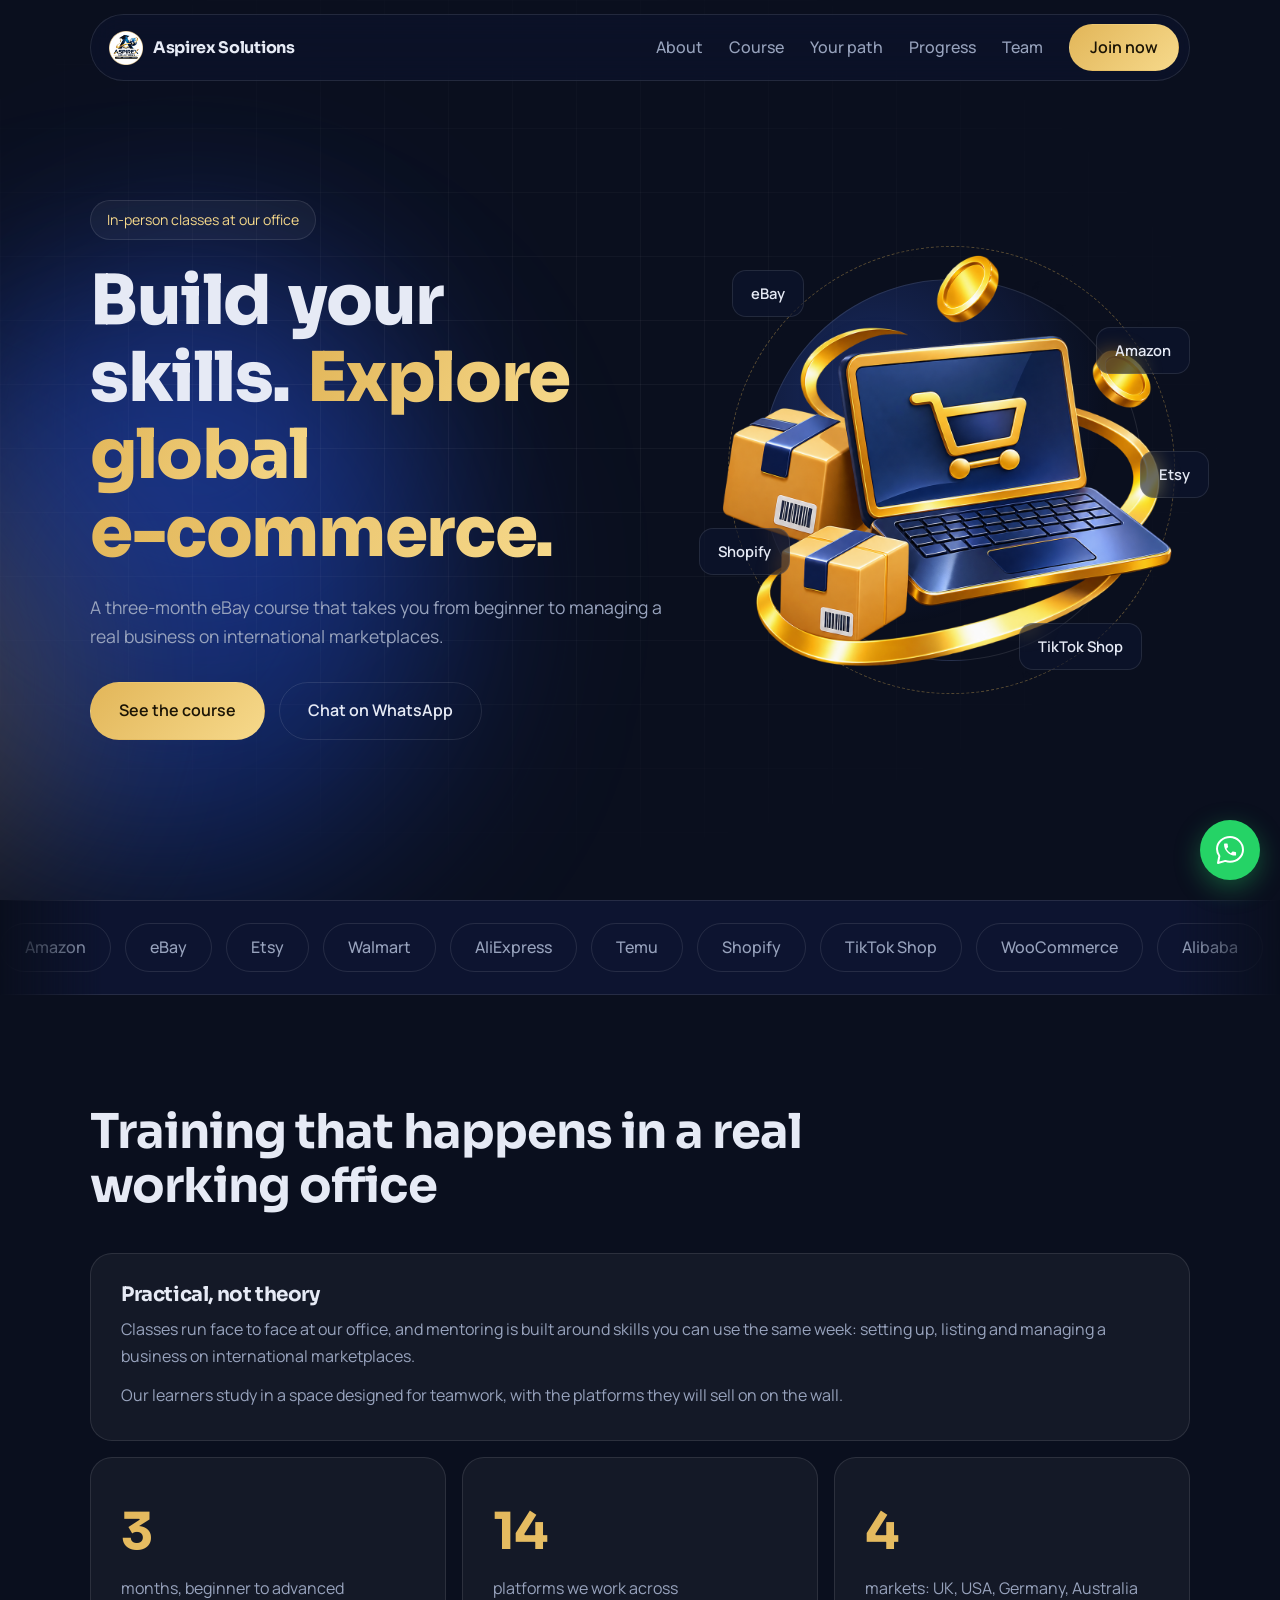
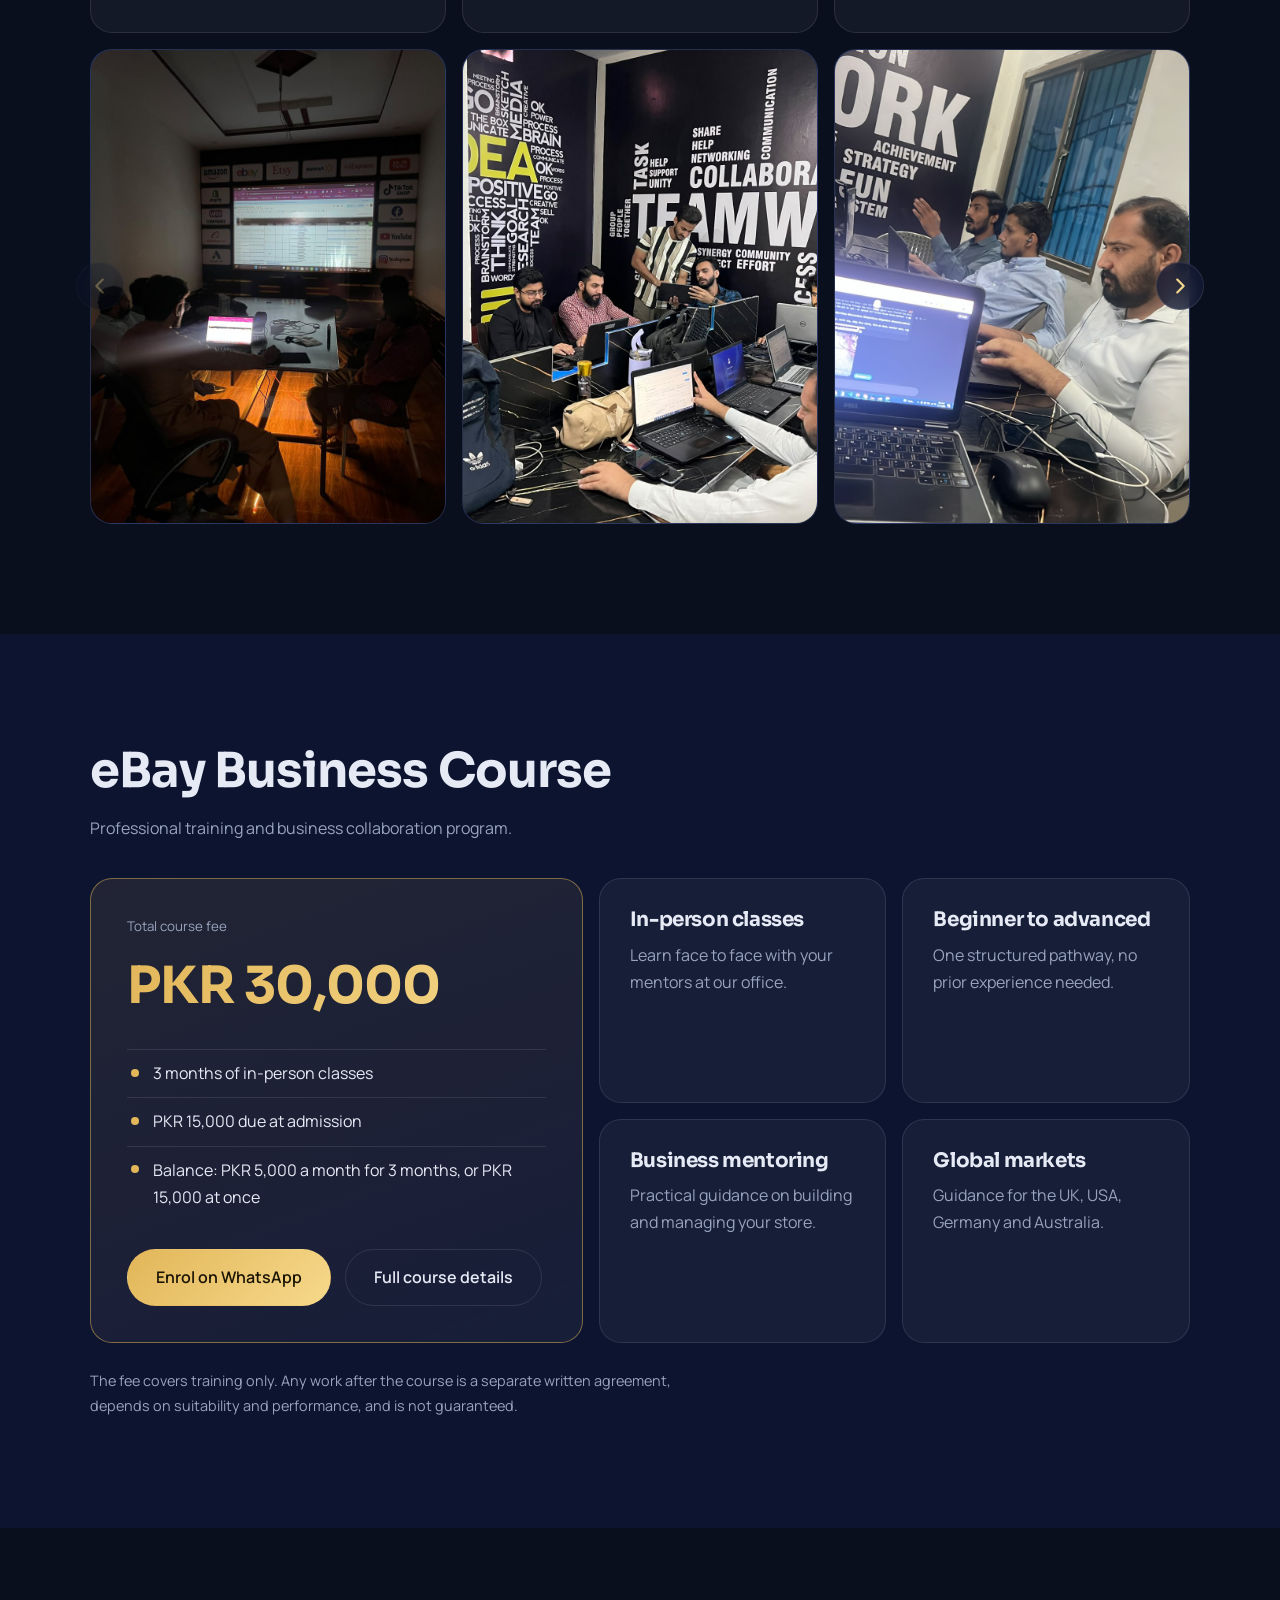
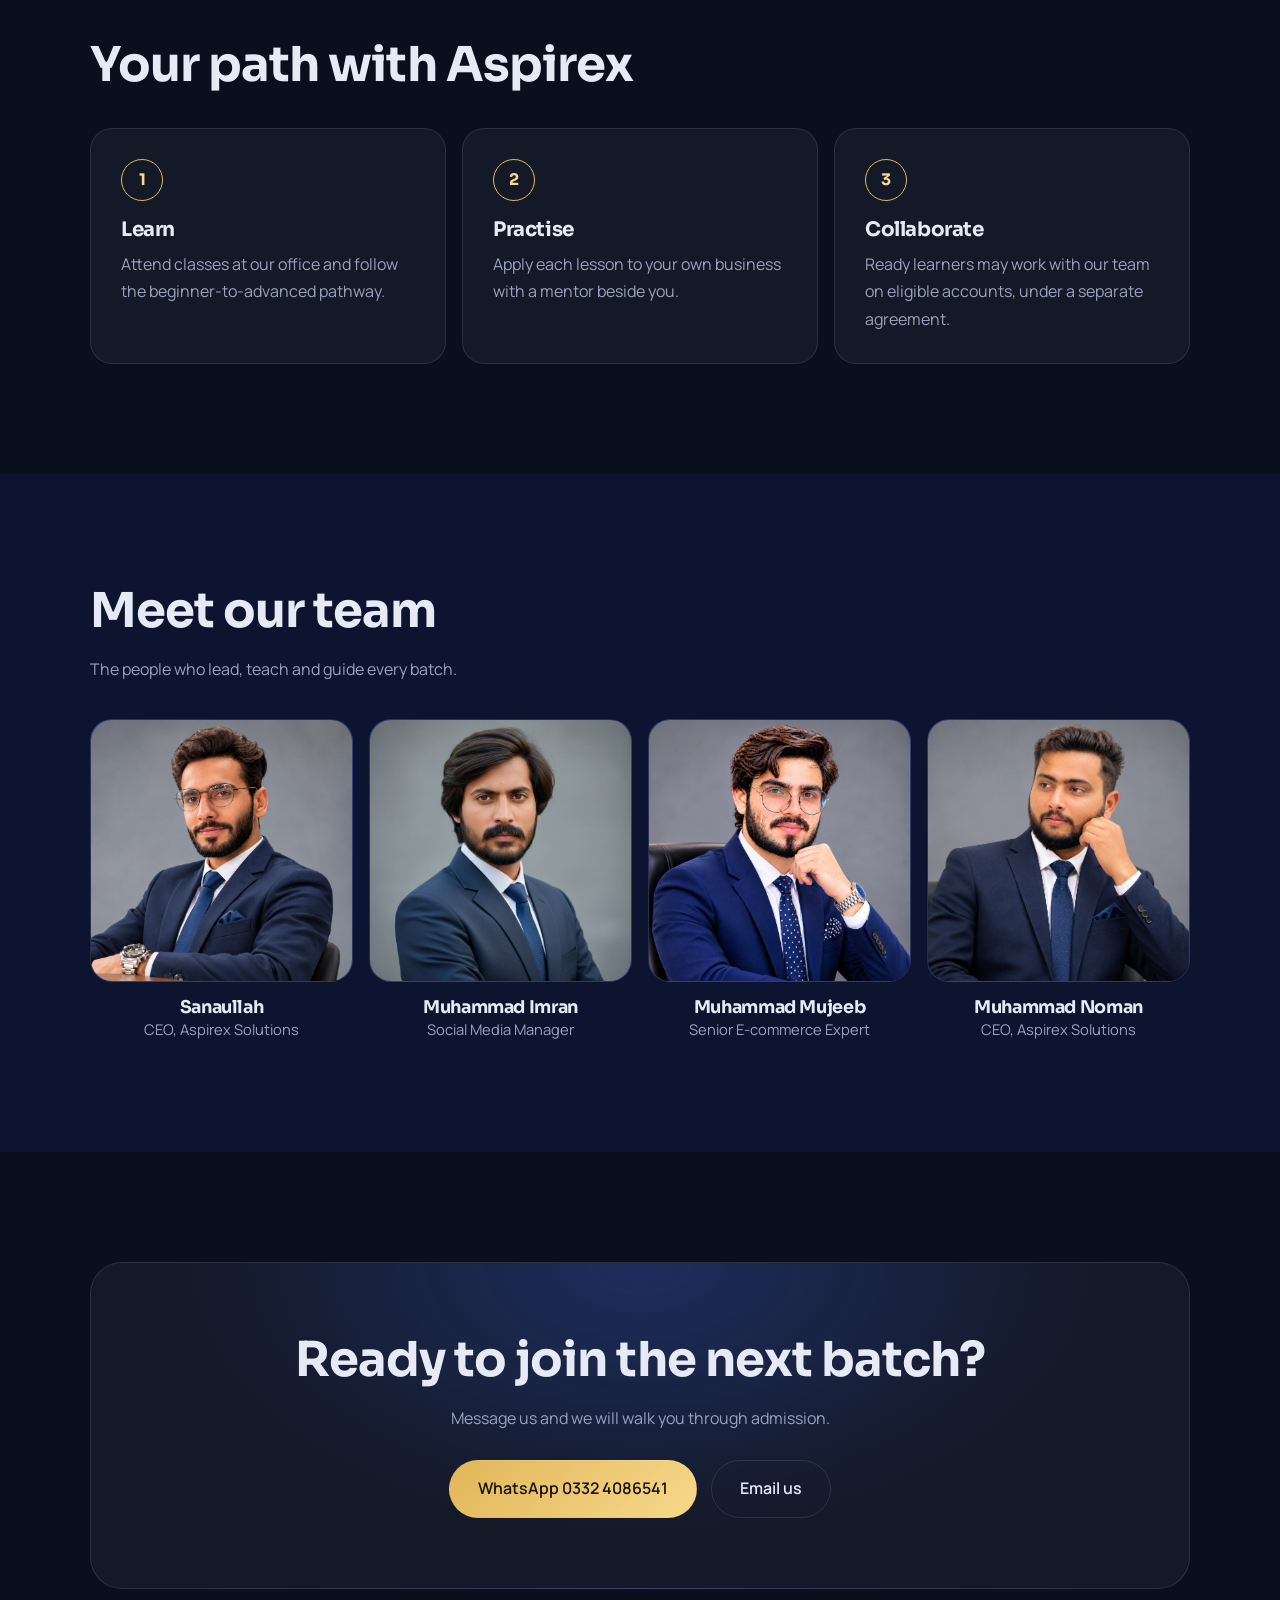
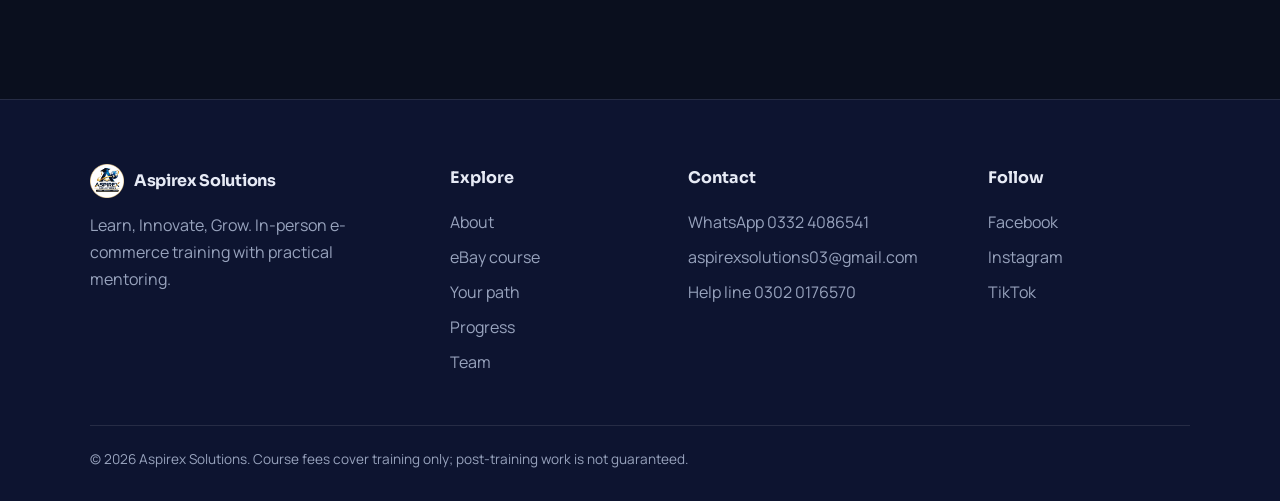
<file: index.html>
<!DOCTYPE html>
<html lang="en">
<head>
<meta charset="UTF-8">
<meta name="viewport" content="width=device-width, initial-scale=1">
<title>Aspirex Solutions | Learn, Innovate, Grow</title>
<meta name="description" content="In-person eBay business training with practical mentoring from Aspirex Solutions.">
<meta property="og:image" content="images/og-image.jpg">
<link rel="icon" href="images/favicon.png">
<link rel="preconnect" href="https://fonts.googleapis.com">
<link rel="preconnect" href="https://fonts.gstatic.com" crossorigin>
<link href="https://fonts.googleapis.com/css2?family=Sora:wght@600;700;800&family=Manrope:wght@400;500;600&display=swap" rel="stylesheet">
<link rel="stylesheet" href="css/style.css">
</head>
<body>
<div class="progress" id="progress"></div>

<header class="nav" id="nav">
  <a href="#home" class="brand"><img class="opt" src="images/logo.png" alt=""><b>Aspirex Solutions</b></a>
  <nav id="menu">
    <a href="#about">About</a><a href="#courses">Course</a><a href="#path">Your path</a><a href="progress.html">Progress</a><a href="#team">Team</a>
    <a href="#contact" class="btn sm mag">Join now</a>
  </nav>
  <button class="burger" id="burger" aria-label="Menu" aria-expanded="false"><i></i><i></i></button>
</header>

<main>
<section class="hero" id="home">
  <div class="aurora"><i></i><i></i><i></i></div><div class="grid-bg"></div>
  <div class="wrap hero-grid">
    <div>
      <p class="pill">In-person classes at our office</p>
      <h1 id="h1" data-split="3">Build your skills. Explore global e-commerce.</h1>
      <p class="lead">A three-month eBay course that takes you from beginner to managing a real business on international marketplaces.</p>
      <div class="cta">
        <a href="#courses" class="btn mag">See the course</a>
        <a href="https://wa.me/923324086541" class="btn ghost mag" target="_blank" rel="noopener">Chat on WhatsApp</a>
      </div>
    </div>
    <div class="art" id="art">
      <div class="orb"></div>
      <img class="opt" src="images/hero.png" alt="">
      <span class="chip c1">eBay</span><span class="chip c2">Amazon</span><span class="chip c3">Shopify</span><span class="chip c4">TikTok Shop</span><span class="chip c5">Etsy</span>
    </div>
  </div>
</section>

<div class="marquee" aria-label="Platforms">
  <div class="track">
    <span>Amazon</span><span>eBay</span><span>Etsy</span><span>Walmart</span><span>AliExpress</span><span>Temu</span><span>Shopify</span><span>TikTok Shop</span><span>WooCommerce</span><span>Alibaba</span><span>Google Ads</span><span>Facebook</span><span>YouTube</span><span>Instagram</span>
    <span>Amazon</span><span>eBay</span><span>Etsy</span><span>Walmart</span><span>AliExpress</span><span>Temu</span><span>Shopify</span><span>TikTok Shop</span><span>WooCommerce</span><span>Alibaba</span><span>Google Ads</span><span>Facebook</span><span>YouTube</span><span>Instagram</span>
  </div>
</div>

<section class="section" id="about"><div class="wrap">
  <h2 class="reveal">Training that happens in a real working office</h2>
  <div class="bento">
    <article class="tile big spot reveal"><h3>Practical, not theory</h3><p>Classes run face to face at our office, and mentoring is built around skills you can use the same week: setting up, listing and managing a business on international marketplaces.</p><p>Our learners study in a space designed for teamwork, with the platforms they will sell on on the wall.</p></article>
    <article class="tile stat spot reveal"><b data-count="3">0</b><span>months, beginner to advanced</span></article>
    <article class="tile stat spot reveal"><b data-count="14">0</b><span>platforms we work across</span></article>
    <article class="tile stat spot reveal"><b data-count="4">0</b><span>markets: UK, USA, Germany, Australia</span></article>
  </div>
  <div class="slider reveal">
    <button class="sl-btn prev" id="gPrev" aria-label="Previous photo"><svg viewBox="0 0 24 24" aria-hidden="true"><path d="M15 5l-7 7 7 7"/></svg></button>
    <div class="gallery" id="gallery">
      <figure><img class="opt" src="images/office1.jpeg" alt="Mentor guiding learners at their laptops in the training room" loading="lazy" style="object-position:58% center"></figure>
      <figure><img class="opt" src="images/office2.jpeg" alt="Learners working on eBay accounts during class" loading="lazy" style="object-position:55% 55%"></figure>
      <figure><img class="opt" src="images/office3.jpeg" alt="Mentor and learners at the teamwork wall" loading="lazy" style="object-position:40% 50%"></figure>
      <figure><img class="opt" src="images/office4.jpeg" alt="Teamwork wall in the Aspirex office" loading="lazy"></figure>
      <figure><img class="opt" src="images/office5.jpeg" alt="Learners watching a screen in the training room" loading="lazy"></figure>
    </div>
    <button class="sl-btn next" id="gNext" aria-label="Next photo"><svg viewBox="0 0 24 24" aria-hidden="true"><path d="M9 5l7 7-7 7"/></svg></button>
  </div>
</div></section>

<section class="section alt" id="courses"><div class="wrap">
  <h2 class="reveal">eBay Business Course</h2>
  <p class="sub reveal">Professional training and business collaboration program.</p>
  <div class="course">
    <div class="price spot reveal" data-open>
      <small>Total course fee</small><b>PKR 30,000</b>
      <ul>
        <li>3 months of in-person classes</li>
        <li>PKR 15,000 due at admission</li>
        <li>Balance: PKR 5,000 a month for 3 months, or PKR 15,000 at once</li>
      </ul>
      <div class="cta"><a href="https://wa.me/923324086541" class="btn mag" target="_blank" rel="noopener">Enrol on WhatsApp</a><button type="button" class="btn ghost mag" data-open>Full course details</button></div>
    </div>
    <div class="feat">
      <article class="tile spot reveal"><h3>In-person classes</h3><p>Learn face to face with your mentors at our office.</p></article>
      <article class="tile spot reveal"><h3>Beginner to advanced</h3><p>One structured pathway, no prior experience needed.</p></article>
      <article class="tile spot reveal"><h3>Business mentoring</h3><p>Practical guidance on building and managing your store.</p></article>
      <article class="tile spot reveal"><h3>Global markets</h3><p>Guidance for the UK, USA, Germany and Australia.</p></article>
    </div>
  </div>
  <p class="fine reveal">The fee covers training only. Any work after the course is a separate written agreement, depends on suitability and performance, and is not guaranteed.</p>
</div></section>

<section class="section" id="path"><div class="wrap">
  <h2 class="reveal">Your path with Aspirex</h2>
  <div class="steps">
    <article class="tile reveal"><span>1</span><h3>Learn</h3><p>Attend classes at our office and follow the beginner-to-advanced pathway.</p></article>
    <article class="tile reveal"><span>2</span><h3>Practise</h3><p>Apply each lesson to your own business with a mentor beside you.</p></article>
    <article class="tile reveal"><span>3</span><h3>Collaborate</h3><p>Ready learners may work with our team on eligible accounts, under a separate agreement.</p></article>
  </div>
</div></section>

<section class="section alt" id="team"><div class="wrap">
  <h2 class="reveal">Meet our team</h2>
  <p class="sub reveal">The people who lead, teach and guide every batch.</p>
  <div class="team">
    <article class="member tilt reveal"><div class="ph"><img class="opt" src="images/team1.jpg" alt="Sanaullah"><span>S</span></div><h3>Sanaullah</h3><p>CEO, Aspirex Solutions</p></article>
    <article class="member tilt reveal"><div class="ph"><img class="opt" src="images/team2.jpg" alt="Muhammad Imran"><span>MI</span></div><h3>Muhammad Imran</h3><p>Social Media Manager</p></article>
    <article class="member tilt reveal"><div class="ph"><img class="opt" src="images/team3.jpg" alt="Muhammad Mujeeb"><span>MM</span></div><h3>Muhammad Mujeeb</h3><p>Senior E-commerce Expert</p></article>
    <article class="member tilt reveal"><div class="ph"><img class="opt" src="images/team4.jpg" alt="Muhammad Noman"><span>MN</span></div><h3>Muhammad Noman</h3><p>CEO, Aspirex Solutions</p></article>
  </div>
</div></section>

<section class="section" id="contact"><div class="wrap">
  <div class="cta-band reveal">
    <h2>Ready to join the next batch?</h2>
    <p>Message us and we will walk you through admission.</p>
    <div class="cta"><a href="https://wa.me/923324086541" class="btn mag" target="_blank" rel="noopener">WhatsApp 0332 4086541</a><a href="mailto:aspirexsolutions03@gmail.com" class="btn ghost mag">Email us</a></div>
  </div>
</div></section>
</main>

<footer class="footer"><div class="wrap">
  <div class="f-grid">
    <div><a href="#home" class="brand"><img class="opt" src="images/logo.png" alt=""><b>Aspirex Solutions</b></a><p>Learn, Innovate, Grow. In-person e-commerce training with practical mentoring.</p></div>
    <div><h4>Explore</h4><a href="#about">About</a><a href="#courses">eBay course</a><a href="#path">Your path</a><a href="progress.html">Progress</a><a href="#team">Team</a></div>
    <div><h4>Contact</h4><a href="https://wa.me/923324086541">WhatsApp 0332 4086541</a><a href="mailto:aspirexsolutions03@gmail.com">aspirexsolutions03@gmail.com</a><a href="https://wa.me/923020176570">Help line 0302 0176570</a></div>
    <div><h4>Follow</h4><a href="https://www.facebook.com/profile.php?id=61596351884506" target="_blank" rel="noopener">Facebook</a><a href="https://www.instagram.com/aspirexsolutions03/" target="_blank" rel="noopener">Instagram</a><a href="https://www.tiktok.com/@aspirex.solutions" target="_blank" rel="noopener">TikTok</a></div>
  </div>
  <p class="legal">&copy; 2026 Aspirex Solutions. Course fees cover training only; post-training work is not guaranteed.</p>
</div></footer>

<a href="https://wa.me/923020176570" class="wa" id="wa" target="_blank" rel="noopener" aria-label="Need help? Chat on WhatsApp"><span class="wa-tip">Need help? Chat with us</span><svg viewBox="0 0 32 32" aria-hidden="true"><path d="M16 3C8.8 3 3 8.4 3 15c0 2.6.9 5 2.4 7L4 29l7.3-2.1c1.4.5 3 .8 4.7.8 7.2 0 13-5.4 13-12S23.2 3 16 3z" fill="none" stroke="#fff" stroke-width="2" stroke-linejoin="round"/><path transform="translate(8 7.5) scale(.67)" fill="#fff" d="M6.6 10.8c1.4 2.8 3.8 5.1 6.6 6.6l2.2-2.2c.3-.3.7-.4 1-.2 1.1.4 2.3.6 3.6.6.6 0 1 .4 1 1V20c0 .6-.4 1-1 1-9.4 0-17-7.6-17-17 0-.6.4-1 1-1h3.5c.6 0 1 .4 1 1 0 1.3.2 2.5.6 3.6.1.3 0 .7-.2 1z"/></svg></a>
<div class="modal" id="modal" aria-hidden="true" role="dialog" aria-modal="true" aria-labelledby="mt">
  <div class="sheet">
    <button class="x" data-close aria-label="Close">&times;</button>
    <img class="opt mlogo" src="images/logo.png" alt="">
    <h2 id="mt">eBay Business Course</h2>
    <p>Aspirex Solutions &middot; Professional Training &amp; Business Collaboration Program</p>
    <div class="mfees"><div><small>Course duration</small><b>3 months</b></div><div><small>Total course fee</small><b>PKR 30,000</b></div><div><small>Admission payment</small><b>PKR 15,000</b></div></div>
    <h3>Course overview</h3>
    <p>A structured three-month eBay Business Course designed to take learners from beginner to advanced level. The training focuses on the knowledge and practical skills needed to understand, build and manage an eBay business.</p>
    <h3>Training format</h3>
    <ul><li>In-person classes at our office</li><li>Beginner-to-advanced learning pathway</li><li>Practical business guidance and mentoring</li><li>Guidance related to international marketplaces, including the UK, USA, Germany and Australia</li></ul>
    <h3>Course fee &amp; payment plan</h3>
    <p>Total course fee: PKR 30,000. An initial payment of PKR 15,000 is due immediately upon admission to confirm enrolment. The remaining PKR 15,000 may be paid in either of these ways:</p>
    <table class="plan"><tr><td>Option A: Monthly instalments</td><td>PKR 5,000 per month for 3 months (total remaining balance: PKR 15,000).</td></tr><tr><td>Option B: One-time payment</td><td>Pay the remaining PKR 15,000 in one payment.</td></tr></table>
    <p class="note"><b>Important:</b> The first PKR 15,000 must be paid at the time of admission. The instalment plan applies only to the remaining balance.</p>
    <h3>After-course opportunities</h3>
    <p>After completing the training, learners who are ready for practical work may have the opportunity to collaborate with Aspirex Solutions. They may work with our team using their own eligible business accounts, or may be considered for suitable account-management work with Aspirex Solutions.</p>
    <p>Depending on business needs, suitability and performance, a separate working arrangement may be discussed. Compensation may be percentage-based (commission) or a fixed salary. All such arrangements are subject to a separate written agreement and are not guaranteed as part of course admission.</p>
    <h3>Important clarifications</h3>
    <p>The course fee covers training only. Any post-training work, account access, revenue share, salary, responsibilities or business partnership is separate from course admission and is not guaranteed. Such arrangements depend on suitability, performance, availability, eBay policies and a separate mutual agreement. Learners must use accurate account and business information and follow all applicable eBay rules.</p>
    <a href="https://wa.me/923324086541" class="btn" target="_blank" rel="noopener">Enrol on WhatsApp</a>
  </div>
</div>
<script src="js/main.js"></script>
</body>
</html>
</file>
<file: css/style.css>
:root{--bg:#0A0F1E;--bg2:#0D1430;--card:rgba(255,255,255,.045);--line:rgba(255,255,255,.1);--tx:#E6EAF5;--mu:#98A3BD;--gold:#E2B659;--gold2:#F6D98B;--r:22px}
*{box-sizing:border-box;margin:0;padding:0}
html{scroll-behavior:smooth;scroll-padding-top:90px}
body{font:16px/1.7 Manrope,system-ui,sans-serif;background:var(--bg);color:var(--tx);overflow-x:hidden}
img{display:block;max-width:100%}a{color:inherit;text-decoration:none}
h1,h2,h3,b{font-family:Sora,sans-serif;letter-spacing:-.02em}
h1,h2,h3{line-height:1.12}
:focus-visible{outline:2px solid var(--gold2);outline-offset:3px}
.wrap{width:min(1100px,90vw);margin:auto}
.section{padding:110px 0}.alt{background:var(--bg2)}
h2{font-size:clamp(1.9rem,4vw,3rem);margin-bottom:18px;max-width:20ch}
.sub{color:var(--mu);margin-bottom:36px}
.progress{position:fixed;top:0;left:0;height:3px;width:0;background:linear-gradient(90deg,var(--gold),var(--gold2));z-index:300}

.nav{position:fixed;top:14px;left:50%;transform:translateX(-50%);width:min(1100px,92vw);z-index:200;display:flex;align-items:center;justify-content:space-between;padding:9px 10px 9px 18px;border-radius:999px;border:1px solid var(--line);background:rgba(13,20,48,.5);backdrop-filter:blur(16px);-webkit-backdrop-filter:blur(16px);transition:background .3s}
.nav.scrolled{background:rgba(10,15,30,.85)}
.brand{display:flex;align-items:center;gap:10px}
.brand img{width:34px;height:34px;object-fit:contain}
nav{display:flex;align-items:center;gap:26px}
nav a:not(.btn){color:var(--mu);font-weight:500;transition:color .2s}nav a:not(.btn):hover{color:var(--gold2)}
.burger{display:none;background:none;border:0;width:42px;height:42px;cursor:pointer}
.burger i{display:block;height:2px;background:var(--tx);margin:6px 10px;transition:.3s}

.btn{display:inline-block;padding:14px 28px;border-radius:999px;background:linear-gradient(135deg,var(--gold),var(--gold2));color:#1b1405;font-weight:600;border:1px solid transparent;transition:box-shadow .3s,transform .15s}
.btn:hover{box-shadow:0 10px 34px rgba(226,182,89,.35)}
.btn.ghost{background:transparent;color:var(--tx);border-color:var(--line)}.btn.ghost:hover{border-color:var(--gold);box-shadow:none}
.btn.sm{padding:9px 20px}
.cta{display:flex;gap:14px;flex-wrap:wrap}

.hero{position:relative;min-height:100svh;display:flex;align-items:center;padding:120px 0 80px;overflow:hidden}
.aurora i{position:absolute;border-radius:50%;filter:blur(100px);animation:drift 18s ease-in-out infinite alternate}
.aurora i:nth-child(1){width:560px;height:560px;background:#1d44b5;opacity:.5;top:-160px;left:-120px}
.aurora i:nth-child(2){width:420px;height:420px;background:#9a742a;opacity:.3;right:-80px;top:18%;animation-delay:-6s}
.aurora i:nth-child(3){width:400px;height:400px;background:#2c52d6;opacity:.28;bottom:-160px;left:38%;animation-delay:-12s}
@keyframes drift{to{transform:translate(70px,50px) scale(1.15)}}
.grid-bg{position:absolute;inset:0;background-image:linear-gradient(var(--line) 1px,transparent 1px),linear-gradient(90deg,var(--line) 1px,transparent 1px);background-size:64px 64px;mask-image:radial-gradient(ellipse at 40% 45%,#000 10%,transparent 70%);-webkit-mask-image:radial-gradient(ellipse at 40% 45%,#000 10%,transparent 70%);opacity:.45}
.hero-grid{position:relative;display:grid;grid-template-columns:1.1fr .9fr;gap:40px;align-items:center}
.pill{display:inline-block;padding:7px 16px;border:1px solid var(--line);border-radius:999px;background:var(--card);color:var(--gold2);font-size:.88rem;margin-bottom:22px;animation:rise .8s .1s both}
h1{font-size:clamp(2.4rem,5.6vw,4.3rem);font-weight:800;margin-bottom:22px}
h1 span{display:inline-block;margin-right:.25em;opacity:0;transform:translateY(40px);filter:blur(8px);animation:word .8s cubic-bezier(.2,.7,.2,1) forwards}
h1 span.g{background:linear-gradient(120deg,var(--gold),var(--gold2));-webkit-background-clip:text;background-clip:text;color:transparent}
.lead{color:var(--mu);font-size:1.1rem;max-width:52ch;margin-bottom:30px;animation:rise .8s 1s both}
.hero .cta{animation:rise .8s 1.2s both}
@keyframes word{to{opacity:1;transform:none;filter:none}}
@keyframes rise{from{opacity:0;transform:translateY(24px)}}

.art{position:relative;aspect-ratio:1;display:grid;place-items:center;animation:rise 1s .6s both}
.art>img{position:relative;width:100%;animation:bob 6s ease-in-out infinite}
.orb{position:absolute;inset:10%;border-radius:50%;border:1px solid var(--line);background:radial-gradient(circle at 30% 30%,rgba(58,107,255,.3),transparent 62%)}
.orb::after{content:"";position:absolute;inset:-9%;border-radius:50%;border:1px dashed rgba(226,182,89,.35);animation:spin 40s linear infinite}
.chip{position:absolute;padding:10px 18px;border-radius:14px;background:rgba(13,20,48,.6);border:1px solid var(--line);backdrop-filter:blur(10px);font-weight:600;font-size:.92rem;animation:bob 5s ease-in-out infinite}
.c1{top:8%;left:4%}.c2{top:20%;right:0;animation-delay:-1s}.c3{bottom:28%;left:-3%;animation-delay:-2s}.c4{bottom:8%;right:10%;animation-delay:-3s}.c5{top:46%;right:-4%;animation-delay:-4s}
@keyframes bob{50%{transform:translateY(-14px)}}@keyframes spin{to{transform:rotate(360deg)}}

.marquee{overflow:hidden;padding:22px 0;border-block:1px solid var(--line);background:var(--bg2);mask-image:linear-gradient(90deg,transparent,#000 8%,#000 92%,transparent);-webkit-mask-image:linear-gradient(90deg,transparent,#000 8%,#000 92%,transparent)}
.track{display:flex;gap:14px;width:max-content;animation:scroll 34s linear infinite}
.track span{padding:10px 24px;border:1px solid var(--line);border-radius:999px;white-space:nowrap;color:var(--mu);font-weight:500}
@keyframes scroll{to{transform:translateX(-50%)}}

.tile{position:relative;overflow:hidden;background:var(--card);border:1px solid var(--line);border-radius:var(--r);padding:30px}
.tile h3{font-size:1.25rem;margin-bottom:10px}.tile p{color:var(--mu)}.tile p+p{margin-top:12px}
.spot::before{content:"";position:absolute;inset:0;background:radial-gradient(380px circle at var(--x,50%) var(--y,50%),rgba(226,182,89,.14),transparent 60%);opacity:0;transition:opacity .3s;pointer-events:none}
.spot:hover::before{opacity:1}

.bento{display:grid;grid-template-columns:repeat(6,1fr);gap:16px;margin-top:40px}
.big{grid-column:span 6}
.photo{padding:0;min-height:220px;background:linear-gradient(135deg,#142456,#0D1430)}
.photo img{position:absolute;inset:0;width:100%;height:100%;object-fit:cover}
.photo.t{grid-column:span 2;grid-row:span 2}.photo.wide{grid-column:span 6;height:280px}
.stat{grid-column:span 2;display:flex;flex-direction:column;justify-content:center}
.stat b,.price b{font-size:3.2rem;background:linear-gradient(120deg,var(--gold),var(--gold2));-webkit-background-clip:text;background-clip:text;color:transparent}
.stat span{color:var(--mu)}

.course{display:grid;grid-template-columns:1fr 1.2fr;gap:16px}
.price{padding:36px;border-radius:var(--r);border:1px solid rgba(226,182,89,.5);background:linear-gradient(160deg,rgba(226,182,89,.1),var(--card));position:relative;overflow:hidden}
.price small{display:block;color:var(--mu)}.price b{display:block;margin:4px 0 20px}
.price ul{list-style:none;margin-bottom:28px}
.price li{padding:10px 0 10px 26px;border-top:1px solid var(--line);position:relative;color:var(--tx)}
.price li::before{content:"";position:absolute;left:4px;top:1.15em;width:8px;height:8px;border-radius:50%;background:var(--gold)}
.feat{display:grid;grid-template-columns:1fr 1fr;gap:16px}
.fine{margin-top:26px;color:var(--mu);font-size:.9rem;max-width:70ch}

.steps{display:grid;grid-template-columns:repeat(3,1fr);gap:16px;margin-top:36px}
.steps span{display:grid;place-items:center;width:42px;height:42px;border-radius:50%;border:1px solid var(--gold);color:var(--gold2);font-family:Sora,sans-serif;font-weight:700;margin-bottom:18px}

.team{display:grid;grid-template-columns:repeat(4,1fr);gap:16px}
.member{perspective:800px;transition:transform .2s ease-out;text-align:center}
.ph{position:relative;aspect-ratio:1;border-radius:var(--r);overflow:hidden;margin-bottom:16px;background:linear-gradient(135deg,#17306e,#0D1430);border:1px solid var(--line);display:grid;place-items:center}
.ph span{font-size:2.4rem;color:var(--gold)}
.ph img{position:absolute;inset:0;width:100%;height:100%;object-fit:cover}
.member h3{font-size:1.1rem}.member p{color:var(--mu);font-size:.92rem}

.cta-band{text-align:center;padding:70px 6vw;border-radius:32px;border:1px solid var(--line);background:radial-gradient(ellipse at top,rgba(58,107,255,.25),transparent 60%),var(--card)}
.cta-band h2{margin-inline:auto}.cta-band p{color:var(--mu);margin-bottom:28px}.cta-band .cta{justify-content:center}

.footer{border-top:1px solid var(--line);padding:64px 0 30px;background:var(--bg2)}
.f-grid{display:grid;grid-template-columns:1.6fr 1fr 1.3fr 1fr;gap:36px}
.f-grid p{color:var(--mu);margin-top:14px;max-width:34ch}
.f-grid h4{font-family:Sora,sans-serif;margin-bottom:14px}
.f-grid a:not(.brand){display:block;color:var(--mu);padding:4px 0;transition:color .2s}.f-grid a:not(.brand):hover{color:var(--gold2)}
.legal{margin-top:44px;padding-top:22px;border-top:1px solid var(--line);color:var(--mu);font-size:.85rem}

.wa{position:fixed;right:18px;bottom:18px;z-index:150;padding:13px 22px;border-radius:999px;background:#25D366;color:#06210f;font-weight:700;box-shadow:0 8px 26px rgba(37,211,102,.35);animation:pulse 2.4s infinite}
@keyframes pulse{50%{box-shadow:0 8px 40px rgba(37,211,102,.6)}}

.reveal{opacity:0;transform:translateY(36px);transition:opacity .9s cubic-bezier(.2,.7,.2,1),transform .9s cubic-bezier(.2,.7,.2,1);transition-delay:var(--d,0s)}
.reveal.in{opacity:1;transform:none}

@media(max-width:860px){
  .burger{display:block}
  nav{position:absolute;top:62px;left:0;right:0;flex-direction:column;gap:16px;padding:24px;border-radius:24px;border:1px solid var(--line);background:rgba(10,15,30,.96);opacity:0;pointer-events:none;transform:translateY(-10px);transition:.3s}
  nav.open{opacity:1;pointer-events:auto;transform:none}
  .hero-grid,.course,.steps{grid-template-columns:1fr}
  .art{max-width:380px;margin:0 auto}
  .bento{grid-template-columns:1fr 1fr}.big,.photo.wide{grid-column:span 2}.photo.t{grid-column:span 2;grid-row:auto;height:260px}.stat{grid-column:span 1}
  .team{grid-template-columns:1fr 1fr}.f-grid{grid-template-columns:1fr 1fr}.feat{grid-template-columns:1fr}
  .section{padding:76px 0}
}
@media(max-width:520px){.stat{grid-column:span 2}.f-grid{grid-template-columns:1fr}.wa{padding:11px 18px}}
@media(prefers-reduced-motion:reduce){*{animation:none!important;transition:none!important}.reveal,h1 span,.lead,.pill,.cta,.art{opacity:1;transform:none;filter:none}}

button.btn{font:inherit;font-weight:600;cursor:pointer}
.price[data-open]{cursor:pointer}
.gallery{display:grid;grid-template-columns:repeat(3,1fr);gap:16px;margin-top:16px}
.gallery figure{aspect-ratio:3/4;border-radius:var(--r);overflow:hidden;border:1px solid var(--line);background:linear-gradient(135deg,#142456,#0D1430)}
.gallery img{width:100%;height:100%;object-fit:cover;transition:transform .7s}
.gallery figure:hover img{transform:scale(1.06)}
@media(max-width:860px){
  .gallery{display:flex;overflow-x:auto;scroll-snap-type:x mandatory;gap:12px;margin-inline:-5vw;padding:0 5vw 8px;scrollbar-width:none}
  .gallery::-webkit-scrollbar{display:none}
  .gallery figure{flex:0 0 76%;scroll-snap-align:center}
}
.wa{width:60px;height:60px;padding:0;display:flex;align-items:center;justify-content:center;border-radius:50%;background:#25D366;right:20px;bottom:20px}
.wa svg{width:32px;height:32px}
.wa-tip{position:absolute;right:74px;top:50%;transform:translate(12px,-50%);padding:10px 16px;border-radius:14px;background:#fff;color:#0A0F1E;font-weight:600;font-size:.9rem;white-space:nowrap;opacity:0;pointer-events:none;transition:.25s;box-shadow:0 8px 24px rgba(0,0,0,.35)}
.wa:hover .wa-tip,.wa:focus-visible .wa-tip,.wa.show .wa-tip{opacity:1;transform:translate(0,-50%)}
body.lock{overflow:hidden}
.modal{position:fixed;inset:0;z-index:400;display:grid;place-items:center;padding:20px;background:rgba(5,8,18,.74);backdrop-filter:blur(8px);opacity:0;visibility:hidden;transition:.3s}
.modal.open{opacity:1;visibility:visible}
.sheet{position:relative;width:min(760px,100%);max-height:90vh;overflow:auto;padding:40px;border-radius:28px;background:var(--bg2);border:1px solid var(--line);transform:translateY(30px) scale(.97);transition:transform .35s cubic-bezier(.2,.7,.2,1)}
.modal.open .sheet{transform:none}
.x{position:absolute;top:14px;right:16px;width:40px;height:40px;border-radius:50%;border:1px solid var(--line);background:var(--card);color:var(--tx);font-size:1.5rem;line-height:1;cursor:pointer}
.sheet h2{margin-bottom:6px;max-width:none;font-size:clamp(1.6rem,4vw,2.2rem)}
.sheet h3{font-size:1.05rem;color:var(--gold2);margin:26px 0 8px}
.sheet p,.sheet li{color:var(--mu)}.sheet p+p{margin-top:10px}.sheet ul{padding-left:20px}
.mlogo{width:60px;height:60px;margin-bottom:12px}
.mfees{display:grid;grid-template-columns:repeat(3,1fr);gap:10px;margin-top:20px}
.mfees div{border:1px solid rgba(226,182,89,.5);border-radius:16px;padding:14px;text-align:center}
.mfees small{display:block;color:var(--mu);font-size:.8rem}.mfees b{color:var(--gold2);font-size:1.15rem}
.plan{width:100%;border-collapse:collapse;margin:12px 0}
.plan td{padding:12px 14px;border:1px solid var(--line);color:var(--mu)}.plan td:first-child{color:var(--tx);font-weight:600}
.sheet .note{padding:12px 14px;border-radius:12px;background:rgba(226,182,89,.1);border:1px solid rgba(226,182,89,.35);color:var(--tx);font-size:.92rem}
.sheet .btn{margin-top:28px}
@media(max-width:560px){.sheet{padding:28px 20px}.mfees{grid-template-columns:1fr}.plan td{display:block;border-bottom:0}.plan tr{display:block;border-bottom:1px solid var(--line)}.wa-tip{display:none}.wa.show .wa-tip{display:block;right:70px}}

.slider{position:relative;margin-top:16px}
.gallery{display:flex;gap:16px;overflow-x:auto;scroll-snap-type:x mandatory;margin:0;padding:0;scrollbar-width:none}
.gallery::-webkit-scrollbar{display:none}
.gallery figure{flex:0 0 calc((100% - 32px)/3);scroll-snap-align:start}
.sl-btn{position:absolute;top:50%;transform:translateY(-50%);z-index:5;width:48px;height:48px;border-radius:50%;border:1px solid var(--line);background:rgba(13,20,48,.75);backdrop-filter:blur(10px);color:var(--gold2);display:grid;place-items:center;cursor:pointer;transition:background .2s,color .2s,opacity .2s}
.sl-btn:hover:not(:disabled){background:var(--gold);color:#1b1405}
.sl-btn:disabled{opacity:.3;cursor:default}
.sl-btn.prev{left:-14px}.sl-btn.next{right:-14px}
.sl-btn svg{width:22px;height:22px;fill:none;stroke:currentColor;stroke-width:2.4;stroke-linecap:round;stroke-linejoin:round}
.ph span{font-family:Sora,sans-serif;font-weight:700;letter-spacing:0}
@media(max-width:860px){.gallery figure{flex-basis:78%;scroll-snap-align:center}.sl-btn{width:40px;height:40px}.sl-btn.prev{left:8px}.sl-btn.next{right:8px}}

/* small-phone polish */
html{-webkit-text-size-adjust:100%}
.price b{font-size:clamp(2.3rem,9.5vw,3.2rem)}
@media(max-width:520px){
  .price{padding:26px 22px}.tile{padding:24px}.cta-band{padding:48px 22px}
  .hero .cta .btn,.cta-band .cta .btn,.price .cta .btn{flex:1 1 100%;text-align:center}
  .stat b{font-size:2.6rem}.team{gap:12px}.member h3{font-size:1rem}
  .nav{padding-left:14px}.brand b{font-size:.95rem}.sheet h2{padding-right:36px}
}
</file>
